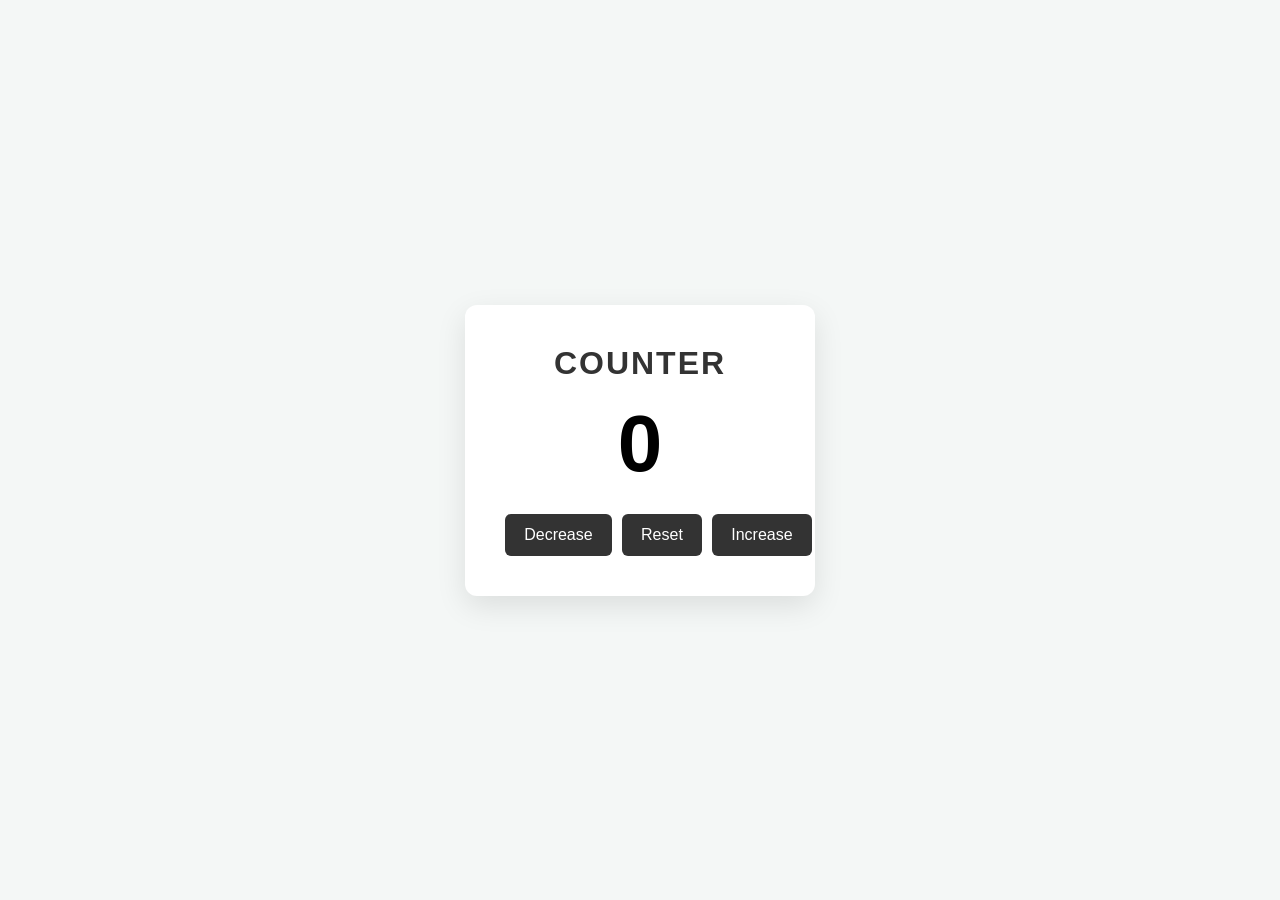
<file: project-01-Counter App/index.html>
<!DOCTYPE html>
<html lang="en">
<head>
    <meta charset="UTF-8">
    <meta name="viewport" content="width=device-width, initial-scale=1.0">
    <title>Document</title>
    <link rel="stylesheet" href="style.css">
</head>
<body>
    <!DOCTYPE html>
<html lang="en">
<head>
    <meta charset="UTF-8">
    <meta name="viewport" content="width=device-width, initial-scale=1.0">
    <title>Project 01: Counter App</title>
    <link rel="stylesheet" href="style.css">
</head>
<body>

    <div class="counter-container">
        <h1>Counter</h1>
        <span id="value">0</span>
        <div class="button-container">
            <button class="btn decrease">Decrease</button>
            <button class="btn reset">Reset</button>
            <button class="btn increase">Increase</button>
        </div>
    </div>

    <script src="script.js"></script>
</body>
</file>
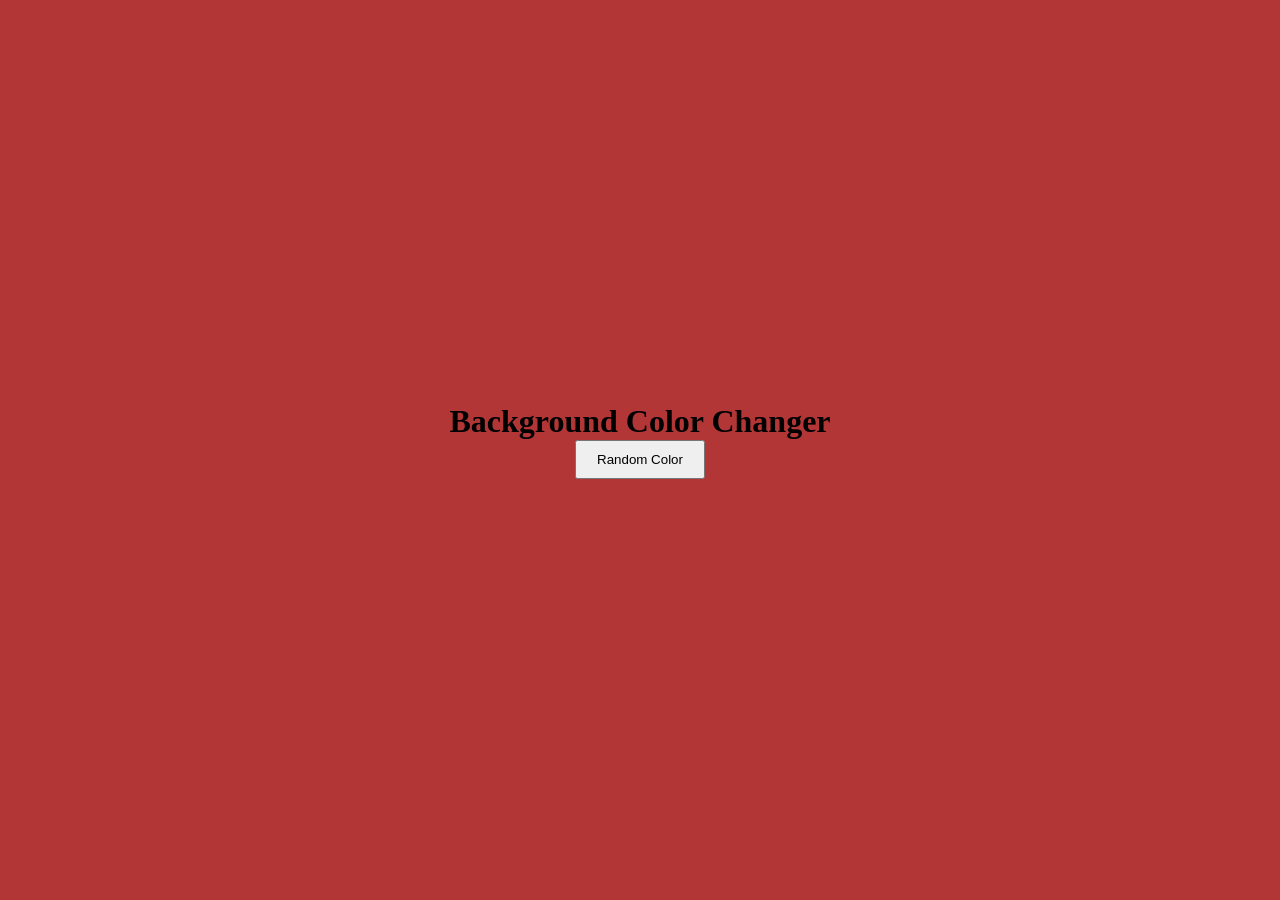
<file: project-02-Background Color Changer/index.html>
<!DOCTYPE html>
<html lang="en">
<head>
    <meta charset="UTF-8">
    <meta name="viewport" content="width=device-width, initial-scale=1.0">
    <title>Project 02: Background Color Changer</title>
    <link rel="stylesheet" href="style.css">
</head>
<body style="text-align: center;">

   
   <div class="containar">
     <h1>Background Color Changer</h1>
   <button id="random-color">Random Color</button> </br> </br>
   </div>
   
   



    <script src="script.js"></script>
</body>
</html>
</file>
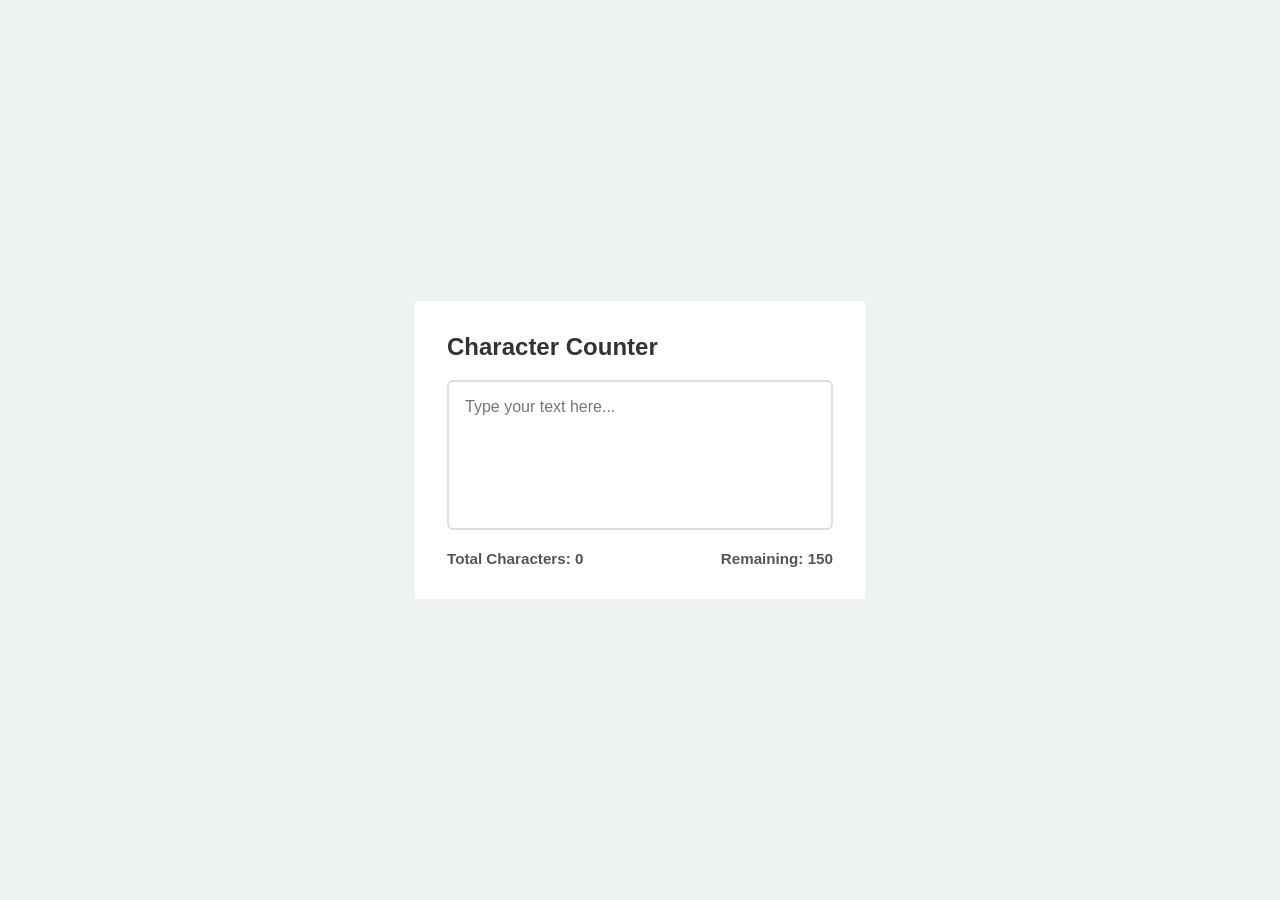
<file: project-03-Character-counter/index.html>
<!DOCTYPE html>
<html lang="en">
<head>
    <meta charset="UTF-8">
    <meta name="viewport" content="width=device-width, initial-scale=1.0">
    <title>Project 03: Character Counter</title>
    <link rel="stylesheet" href="style.css">
</head>
<body>

    <div class="counter-container">
        <h2>Character Counter</h2>
        <textarea id="textarea" placeholder="Type your text here..." maxlength="150"></textarea>
        
        <div class="counter-stats">
            <p>Total Characters: <span id="total-counter">0</span></p>
            <p>Remaining: <span id="remaining-counter">150</span></p>
        </div>
    </div>

    <script src="script.js"></script>
</body>
</html>
</file>
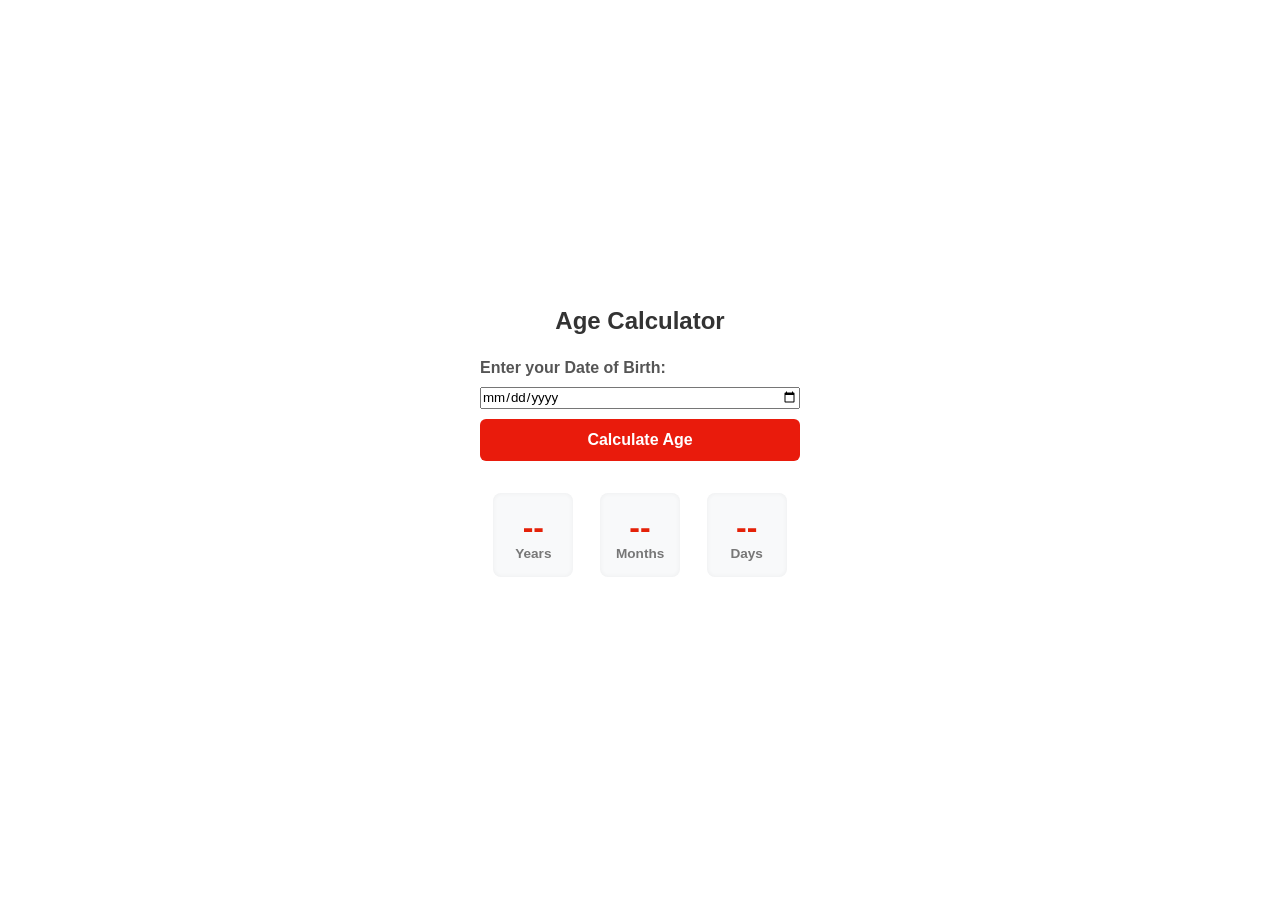
<file: project-04-Age-calculator/index.html>
<!DOCTYPE html>
<html lang="en">
<head>
    <meta charset="UTF-8">
    <meta name="viewport" content="width=device-width, initial-scale=1.0">
    <title>Project 04: Age Calculator</title>
    <link rel="stylesheet" href="style.css">
</head>
<body>

    <div class="calculator-container">
        <h2>Age Calculator</h2>
        
        <div class="input-group">
            <label for="birthdate">Enter your Date of Birth:</label>
            <input type="date" id="birthdate">
            <button id="btn-calculate">Calculate Age</button>
        </div>

        <div class="result-display">
            <div class="result-box"><span id="years">--</span><p>Years</p></div>
            <div class="result-box"><span id="months">--</span><p>Months</p></div>
            <div class="result-box"><span id="days">--</span><p>Days</p></div>
        </div>
        
        <p id="error-message" class="error"></p>
    </div>

    <script src="script.js"></script>
</body>
</html>
</file>
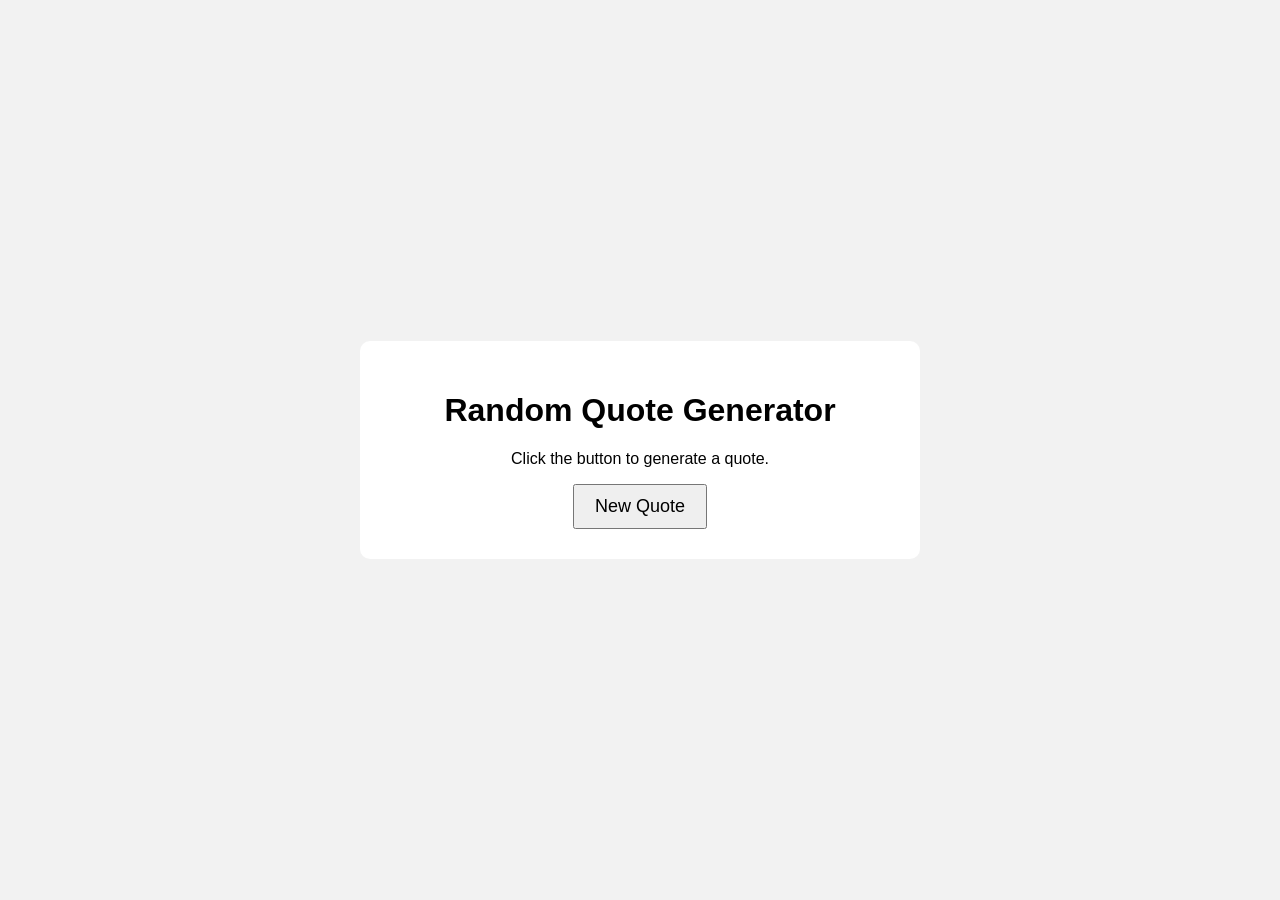
<file: project-05-Random-quote/index.html>
<!DOCTYPE html>
<html lang="en">
<head>
    <meta charset="UTF-8">
    <meta name="viewport" content="width=device-width, initial-scale=1.0">
    <title>Random Quote Generator</title>
    <link rel="stylesheet" href="style.css">
</head>
<body>

    <div class="container">
        <h1>Random Quote Generator</h1>

        <p id="quote">Click the button to generate a quote.</p>

        <button id="btn">New Quote</button>
    </div>

    <script src="script.js"></script>

</body>
</html>
</file>
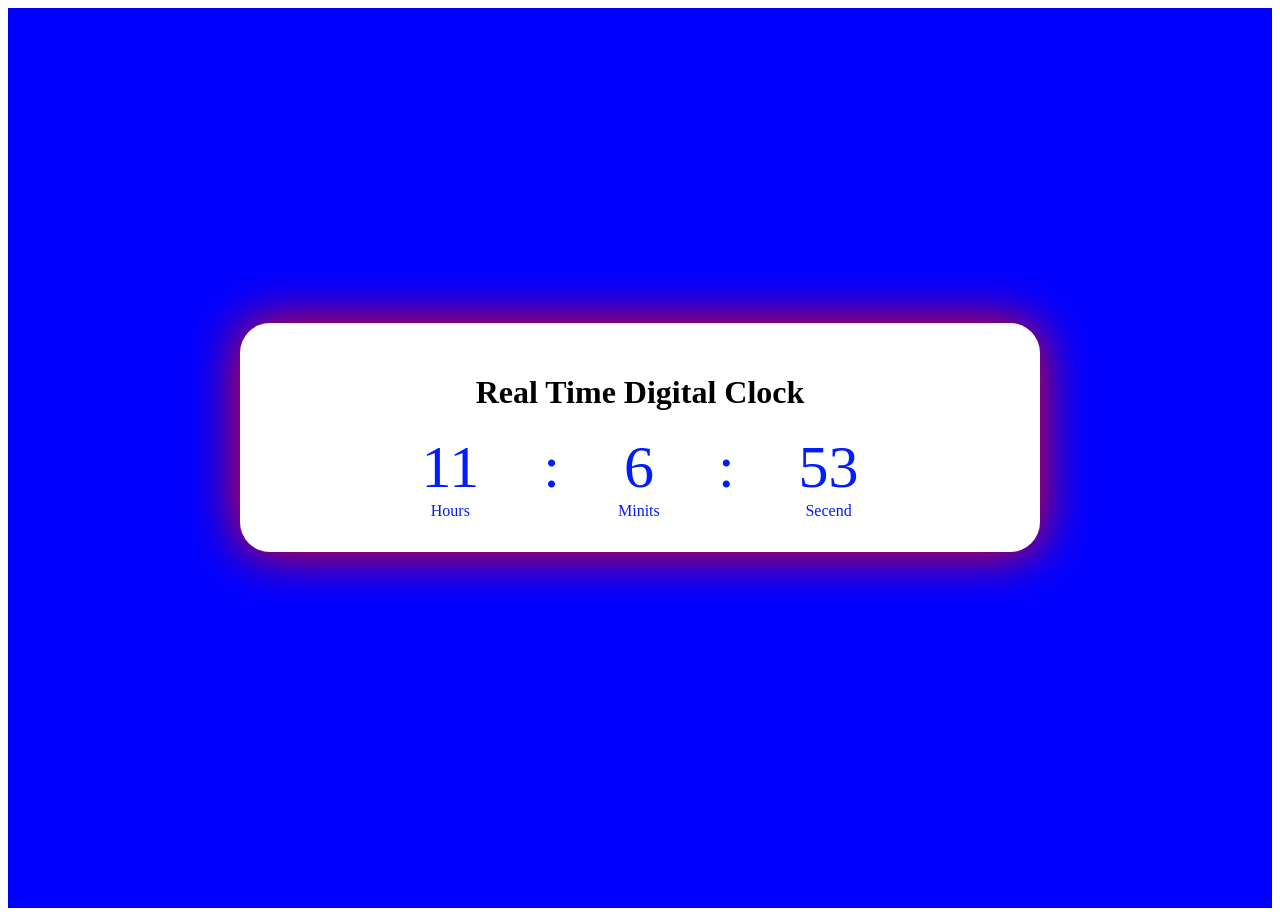
<file: project-06-Digital Clock/index.html>
<!DOCTYPE html>
<html lang="en">
<head>
    <meta charset="UTF-8">
    <meta name="viewport" content="width=device-width, initial-scale=1.0">
    <title>Document</title>
    <link rel="stylesheet" href="style.css">
</head>
<body>

    <div class="hero">
        <div class="continar">
           
            <div class="clock">
                <h1>Real Time Digital Clock</h1>
                <span id="hour">00</span>
                <span>:</span>
                <span id="minit">00</span>
                <span>:</span>
                <span id="secend">00</span>
            </div>
        </div>
    </div>


    <script src="script.js"></script>
</body>
</html>
</file>
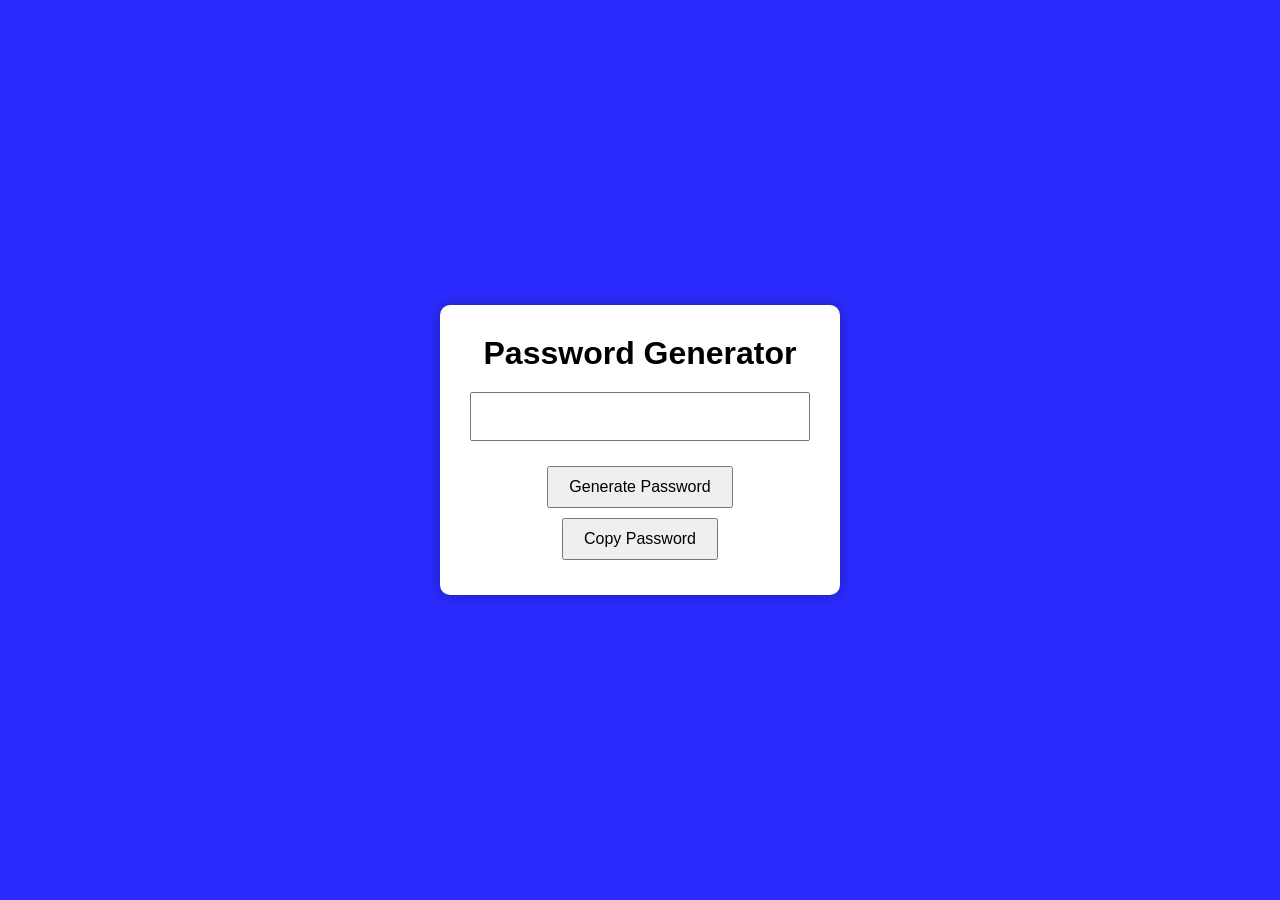
<file: project-07-Password Generator/index.html>
<!DOCTYPE html>
<html lang="en">
<head>
    <meta charset="UTF-8">
    <meta name="viewport" content="width=device-width, initial-scale=1.0">
    <title>Password Generator</title>
    <link rel="stylesheet" href="style.css">
</head>
<body>

<div class="container">
    <h1>Password Generator</h1>

    <input type="text" id="password" readonly>

    <button id="generate">Generate Password</button>
    <button id="copy">Copy Password</button>
</div>

<script src="script.js"></script>

</body>
</html>
</file>
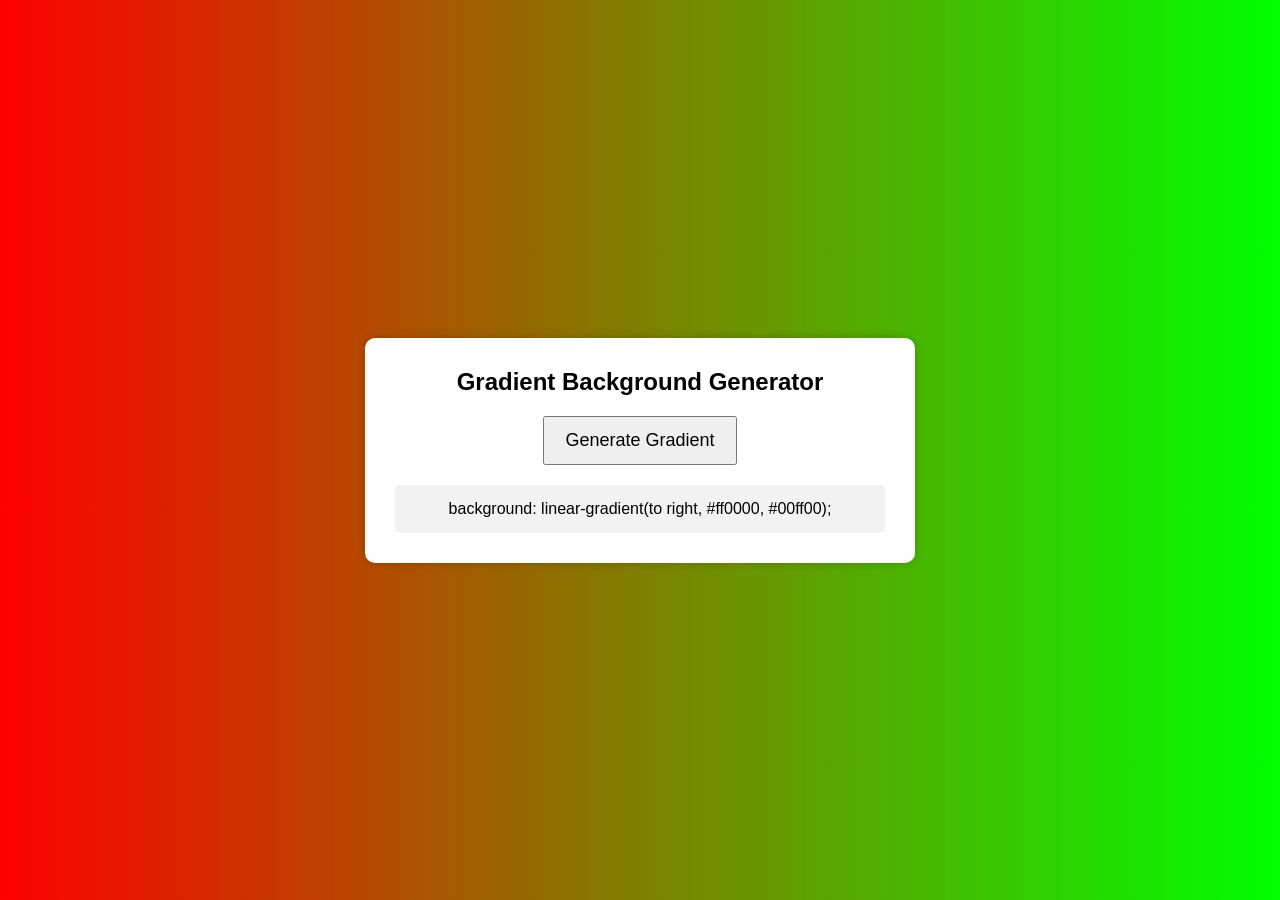
<file: project-08-Gradient Background Generator/index.html>
<!DOCTYPE html>
<html lang="en">
<head>
    <meta charset="UTF-8">
    <meta name="viewport" content="width=device-width, initial-scale=1.0">
    <title>Gradient Generator</title>
    <link rel="stylesheet" href="style.css">
</head>
<body>

<div class="container">
    <h2>Gradient Background Generator</h2>
    <button id="generateBtn">
        Generate Gradient
    </button>
    <div id="cssCode">
        background: linear-gradient(to right, #ff0000, #00ff00);
    </div>
</div>
<script src="script.js"></script>
</body>
</html>
</file>
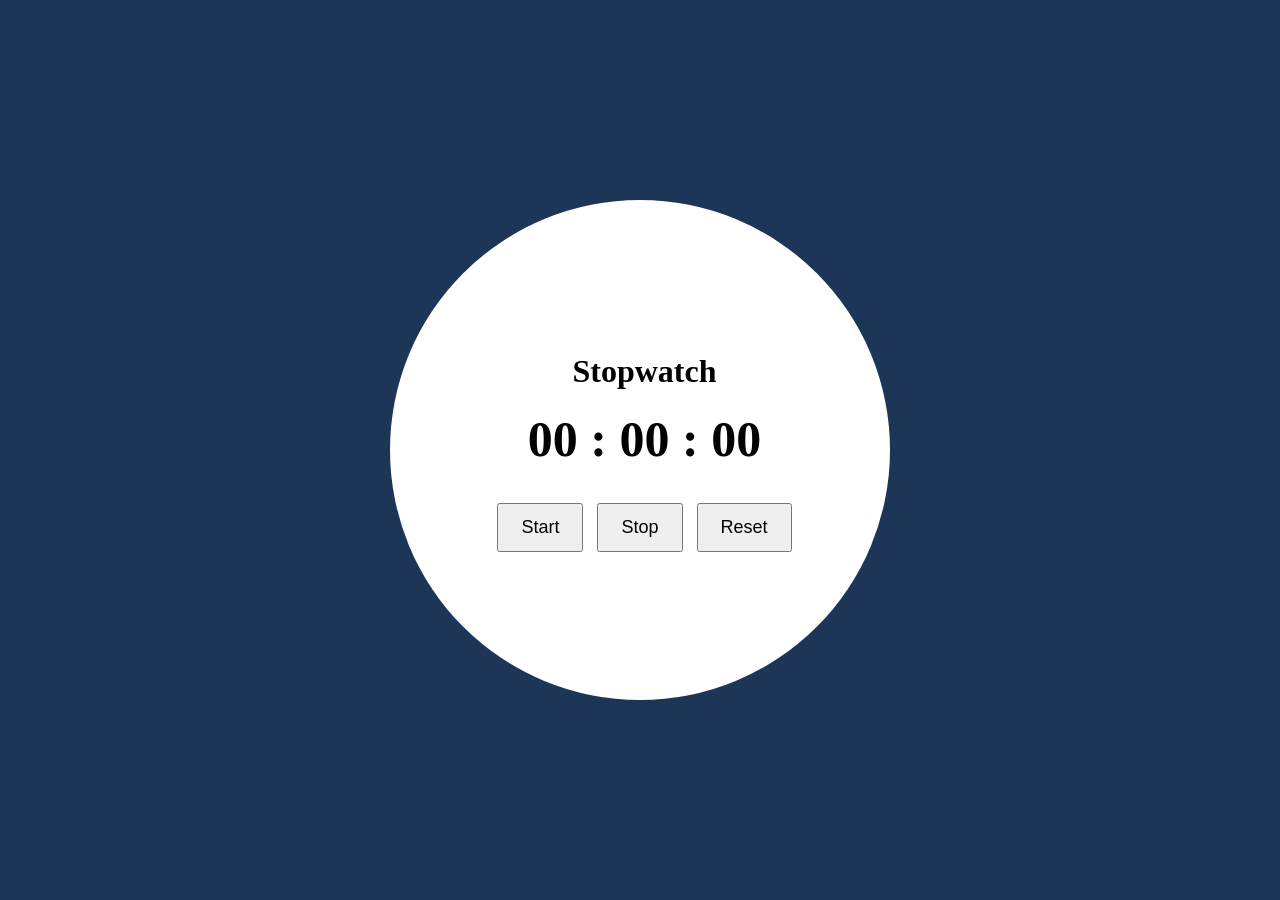
<file: project-09-Stopwatch/index.html>
<!DOCTYPE html>
<html lang="en">
<head>
<meta charset="UTF-8">
<meta name="viewport" content="width=device-width, initial-scale=1.0">
<title>Stopwatch</title>
<link rel="stylesheet" href="style.css">
</head>
<body>

<div class="container">

    <h1>Stopwatch</h1>

    <h2 id="time">00 : 00 : 00</h2>

    <div class="buttons">
        <button id="start">Start</button>
        <button id="stop">Stop</button>
        <button id="reset">Reset</button>
    </div>

</div>

<script src="script.js"></script>

</body>
</html>
</file>
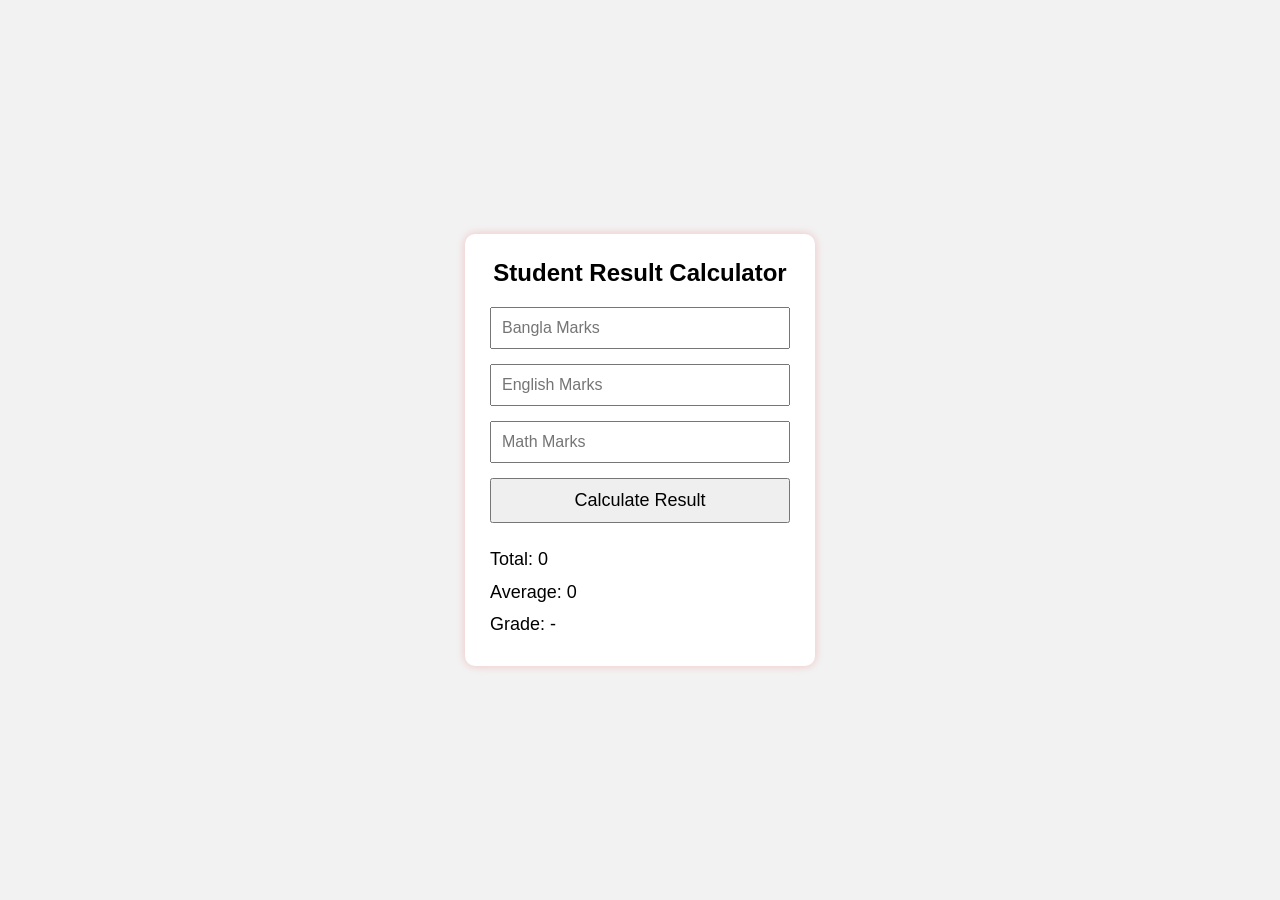
<file: project-11-Student Result Calculator/index.html>
<!DOCTYPE html>
<html lang="en">
<head>
    <meta charset="UTF-8">
    <meta name="viewport" content="width=device-width, initial-scale=1.0">
    <title>Student Result Calculator</title>
    <link rel="stylesheet" href="style.css">
</head>
<body>

<div class="container">
    <h2>Student Result Calculator</h2>
    <input type="number" id="bangla" placeholder="Bangla Marks">
    <input type="number" id="english" placeholder="English Marks">
    <input type="number" id="math" placeholder="Math Marks">
    <button id="btn">Calculate Result</button>
    <div id="result">
        Total: 0 <br>
        Average: 0 <br>
        Grade: -
    </div>
</div>

<script src="script.js"></script>

</body>
</html>
</file>
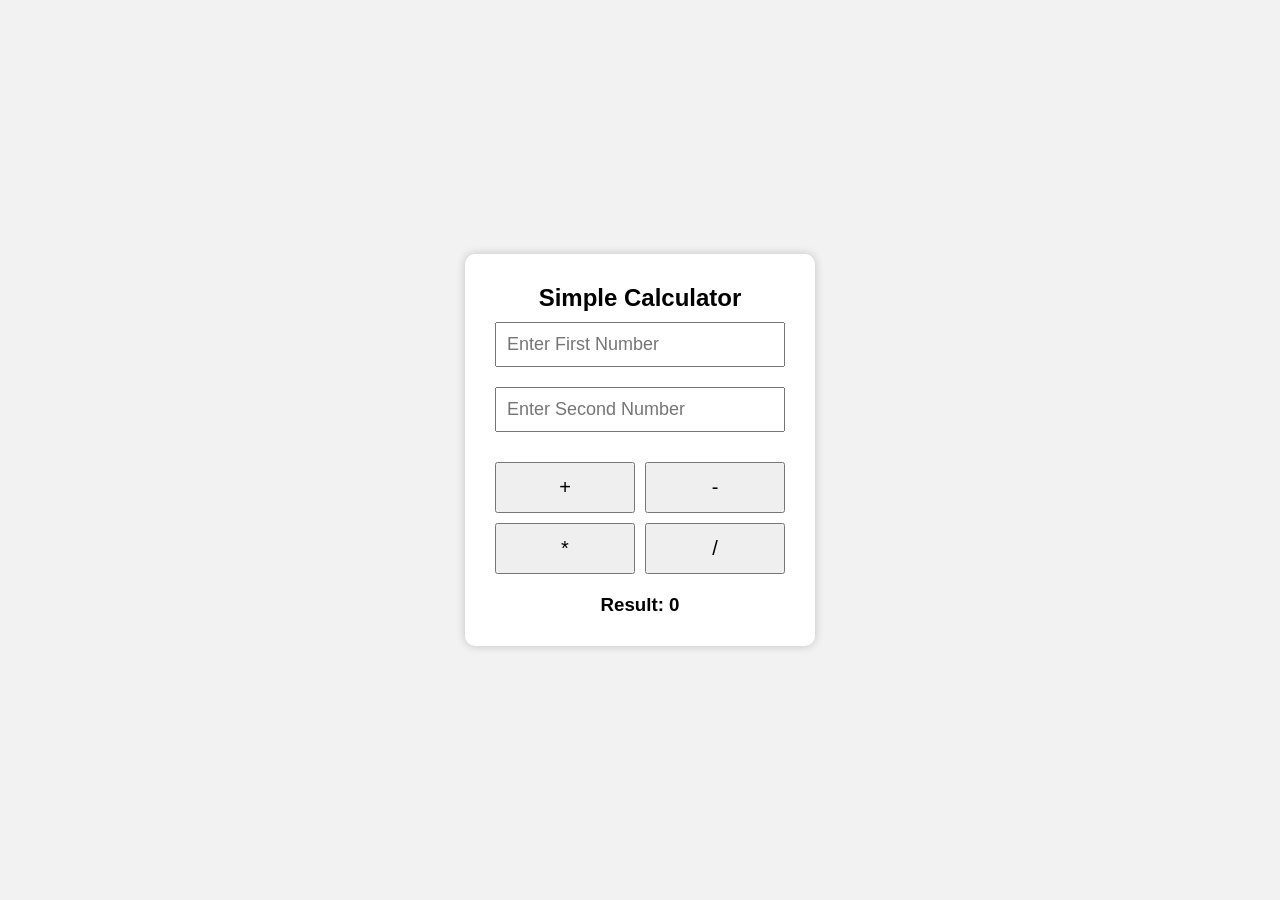
<file: project-12-Simple Calculator/index.html>
<!DOCTYPE html>
<html lang="en">
<head>
    <meta charset="UTF-8">
    <meta name="viewport" content="width=device-width, initial-scale=1.0">
    <title>Simple Calculator</title>
    <link rel="stylesheet" href="style.css">
</head>
<body>

<div class="calculator">

    <h2>Simple Calculator</h2>

    <input type="number" id="num1" placeholder="Enter First Number">

    <input type="number" id="num2" placeholder="Enter Second Number">

    <div class="buttons">
        <button id="addd">+</button>
        <button id="sub">-</button>
        <button id="mul">*</button>
        <button id="div">/</button>
    </div>

    <h3 id="result">Result: 0</h3>

</div>

<script src="script.js"></script>

</body>
</html>
</file>
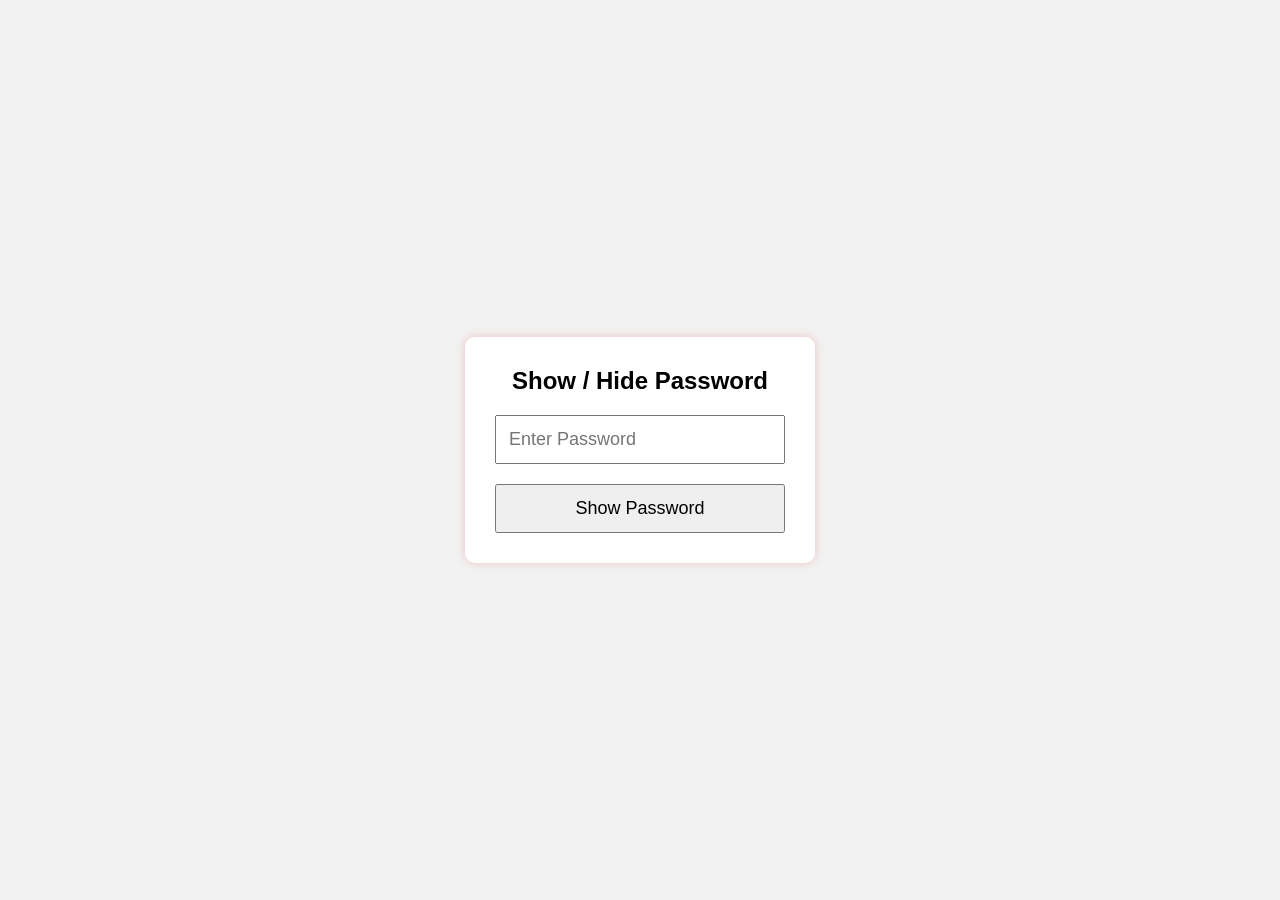
<file: project-13-Show  Hide Password/index.html>
<!DOCTYPE html>
<html lang="en">
<head>
    <meta charset="UTF-8">
    <meta name="viewport" content="width=device-width, initial-scale=1.0">
    <title>Show / Hide Password</title>
    <link rel="stylesheet" href="style.css">
</head>
<body>

<div class="container">

    <h2>Show / Hide Password</h2>

    <input type="password" id="password" placeholder="Enter Password">

    <button id="toggleBtn">
        Show Password
    </button>

</div>

<script src="script.js"></script>

</body>
</html>
</file>
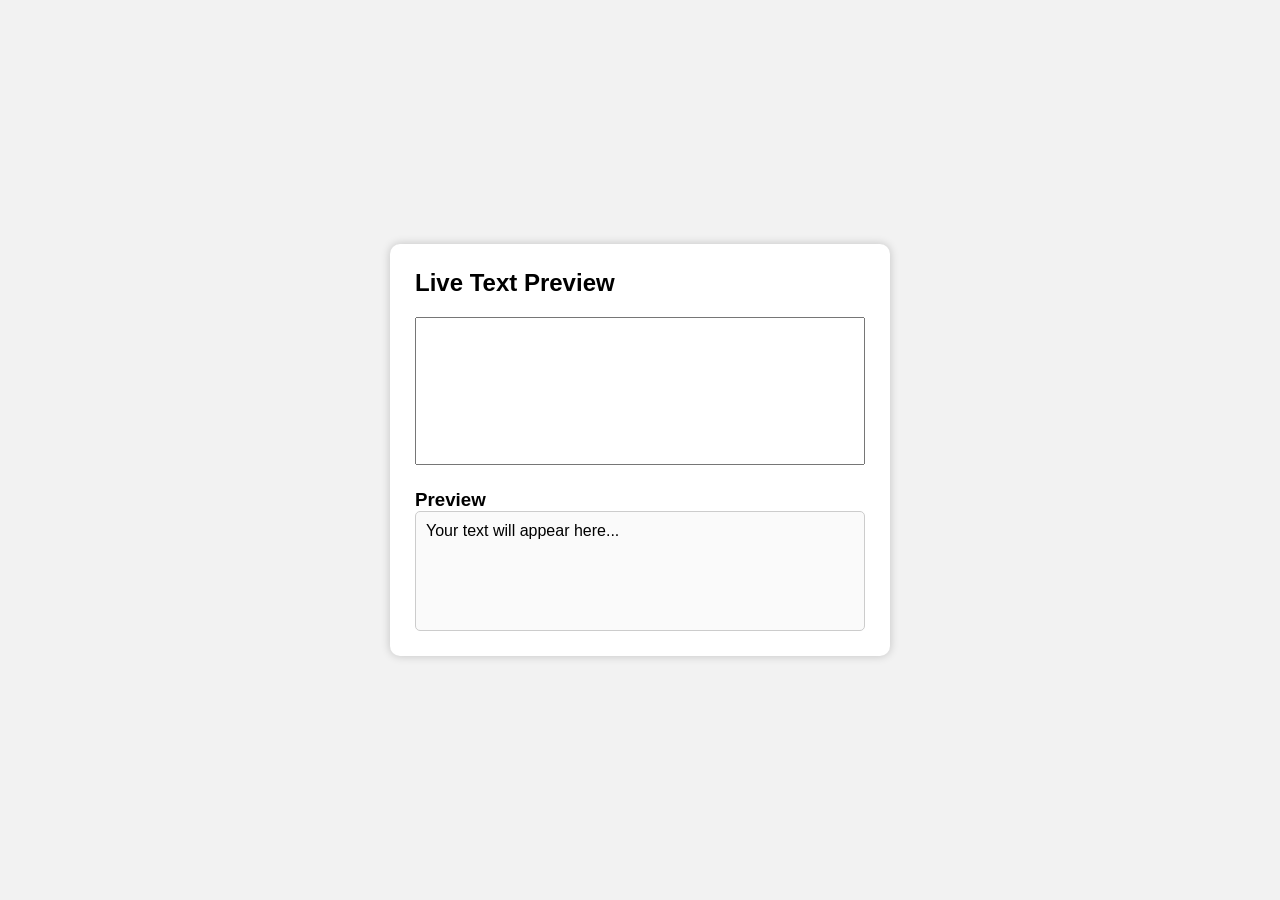
<file: project-14-Live Text Preview/index.html>
<!DOCTYPE html>
<html lang="en">
<head>
    <meta charset="UTF-8">
    <meta name="viewport" content="width=device-width, initial-scale=1.0">
    <title>Live Text Preview</title>
    <link rel="stylesheet" href="style.css">
</head>
<body>

<div class="container">

    <h2>Live Text Preview</h2>
    <textarea id="textInput" placeholder="Type something..." rows="6"> </textarea>
    <h3>Preview</h3>
    <div id="preview">
        Your text will appear here...
    </div>
</div>
<script src="script.js"></script>

</body>
</html>
</file>
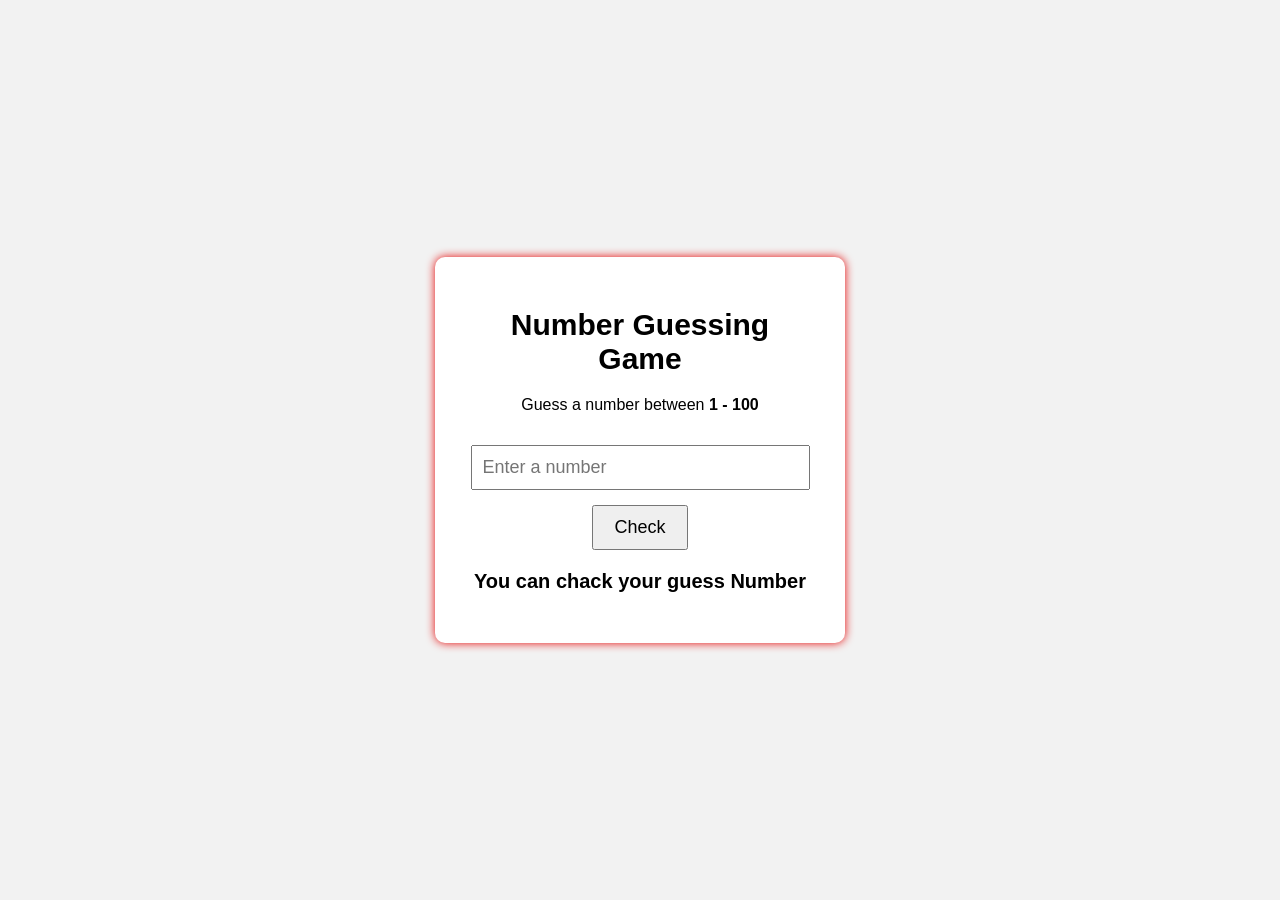
<file: project-10-Number Guessing Game/indiex.html>
<!DOCTYPE html>
<html lang="en">
<head>
    <meta charset="UTF-8">
    <meta name="viewport" content="width=device-width, initial-scale=1.0">
    <title>Number Guessing Game</title>
    <link rel="stylesheet" href="style.css">
</head>
<body>

<div class="container">
    <h1 style="font-size: 30px;">Number Guessing Game</h1>
    <p>Guess a number between <b>1 - 100</b></p>
    <input type="number" id="guess" placeholder="Enter a number">
    <button id="checkBtn">Check</button>
    <p id="message">You can chack your guess Number</p>
</div>

<script src="script.js"></script>

</body>
</html>
</file>
<file: project-01-Counter App/style.css>
/* Resetting default margins and setting a clean font */
* {
    margin: 0;
    padding: 0;
    box-sizing: border-box;
    font-family: 'Arial', sans-serif;
}

body {
    background-color: #f4f7f6;
    display: flex;
    justify-content: center;
    align-items: center;
    min-height: 100vh;
}

.counter-container {
    background: #ffffff;
    padding: 2.5rem;
    border-radius: 12px;
    box-shadow: 0 10px 30px rgba(0, 0, 0, 0.1);
    text-align: center;
    width: 350px;
}

h1 {
    color: #333;
    font-size: 2rem;
    margin-bottom: 1rem;
    text-transform: uppercase;
    letter-spacing: 2px;
}

#value {
    font-size: 5rem;
    font-weight: bold;
    display: block;
    margin-bottom: 1.5rem;
    transition: color 0.3s ease;
}

.button-container {
    display: flex;
    justify-content: space-between;
    gap: 10px;
}

.btn {
    background: none;
    background-color: #333;
    color: #fff;
    border: none;
    padding: 0.75rem 1.2rem;
    font-size: 1rem;
    border-radius: 6px;
    cursor: pointer;
    text-transform: capitalize;
    transition: all 0.2s ease;
    flex: 1;
}

.btn:hover {
    background-color: #555;
    transform: translateY(-2px);
}

/* Dynamic color classes we will use in JavaScript */
.positive { color: #27ae60; }
.negative { color: #c0392b; }
.neutral { color: #333; }
</file>
<file: project-02-Background Color Changer/style.css>
*{
    margin: 0;
    padding: 0;
}
body{
    height: 100vh;         
    display: flex;
    justify-content: center;
    align-items: center; 
    background: rgb(179, 54, 54);

}

#random-color{
    padding: 10px 20px;
}

.container{
    width: 500px;
    border: 2px solid red;
    margin: 20px auto;
    padding: 20px;

    display: flex;
    align-items: flex-start
;
}
</file>
<file: project-03-Character-counter/style.css>
* {
    margin: 0;
    padding: 0;
    box-sizing: border-box;
    font-family: 'Segoe UI', Tahoma, Geneva, Verdana, sans-serif;
}

body {
    background-color: #eef2f3;
    display: flex;
    justify-content: center;
    align-items: center;
    min-height: 100vh;
}

.counter-container {
    background: #ffffff;
    padding: 2rem;
    width: 450px;
}

h2 {
    color: #333;
    margin-bottom: 1.2rem;
    font-size: 1.5rem;
}

textarea {
    width: 100%;
    height: 150px;
    padding: 1rem;
    border: 2px solid #ddd;
    border-radius: 6px;
    font-size: 1rem;
    resize: none; /* Prevents the user from resizing the box manually */
    outline: none;
    transition: border-color 0.3s ease;
}



.counter-stats {
    display: flex;
    justify-content: space-between;
    margin-top: 1rem;
    font-size: 0.95rem;
    color: #555;
    font-weight: 600;
}
</file>
<file: project-04-Age-calculator/style.css>
* {
    margin: 0;
    padding: 0;
    box-sizing: border-box;
    font-family: 'Segoe UI', Tahoma, Geneva, Verdana, sans-serif;
}

body {
    display: flex;
    justify-content: center;
    align-items: center;
    min-height: 100vh;
}

.calculator-container {
    background: #ffffff;
    padding: 2.5rem;
    border-radius: 15px;
    width: 400px;
    max-width: 90%;
    text-align: center;
}

h2 {
    color: #333;
    margin-bottom: 1.5rem;
}

.input-group {
    display: flex;
    flex-direction: column;
    gap: 10px;
    margin-bottom: 2rem;
}

label {
    font-weight: 600;
    color: #555;
    text-align: left;
}


button {
    background-color: #e91b0c;
    color: white;
    border: none;
    padding: 0.75rem;
    font-size: 1rem;
    font-weight: 600;
    border-radius: 6px;
    cursor: pointer;
    transition: background 0.2s ease;
}

button:hover {
    background-color: #cfb419;
}

.result-display {
    display: flex;
    justify-content: space-around;
    margin-top: 1.5rem;
}

.result-box {
    background: #f8f9fa;
    padding: 1rem;
    border-radius: 8px;
    width: 80px;
    box-shadow: inset 0 0 5px rgba(0,0,0,0.05);
}

.result-box span {
    font-size: 2rem;
    font-weight: bold;
    color: #e42108;
    display: block;
}

.result-box p {
    font-size: 0.85rem;
    color: #777;
    font-weight: 600;
}

.error {
    color: #e74c3c;
    margin-top: 1rem;
    font-size: 0.9rem;
    font-weight: 500;
}
</file>
<file: project-05-Random-quote/style.css>
body{
    margin:0;
    padding:0;
    display:flex;
    justify-content:center;
    align-items:center;
    height:100vh;
    background:#f2f2f2;
    font-family:Arial;
}

.container{
    width:500px;
    background:white;
    padding:30px;
    border-radius:10px;
    text-align:center;
}

button{
    padding:10px 20px;
    font-size:18px;
    cursor:pointer;
}
</file>
<file: project-06-Digital Clock/style.css>
.hero{
    width: 100%;
    height: 100vh;
    background: blue;
    display: flex;
    align-items: center;
    justify-content: center;
}
.continar{
    text-align: center;
    width: 800px;
    height: 30%;
    border: 2, solid, lch(85.56% 85.87 102.94);
}
.clock{
    color: black;
    background: #fff;
    padding: 30px 30px 50px 30px;
    border-radius: 30px;
    box-shadow: 0px 0px 50px red;
    position: relative;
}
span{
    margin: 30px;
    font-size: 60px;
    color: #021bff;
}
.clock span {
    font-size: 60px;
    position: relative;
}
.clock span::after{
    
    font-size: 16px;
    position: absolute;
    bottom: -20px;
    left: 50%;
    transform: translate(-50%);
    
}
#hour::after{
    content: "Hours";
}
#minit::after{
    content: "Minits";
}
#secend::after{
    content: "Secend";
}
</file>
<file: project-07-Password Generator/style.css>
*{
    margin:0;
    padding:0;
    box-sizing:border-box;
}

body{
    font-family:Arial, sans-serif;
    background:#2b2bff;
    display:flex;
    justify-content:center;
    align-items:center;
    height:100vh;
}

.container{
    width:400px;
    background:#fff;
    padding:30px;
    border-radius:10px;
    text-align:center;
    box-shadow:0 0 15px rgba(0,0,0,.3);
}

h1{
    margin-bottom:20px;
}

input{
    width:100%;
    padding:12px;
    font-size:18px;
    margin-bottom:20px;
}

button{
    padding:10px 20px;
    font-size:16px;
    cursor:pointer;
    margin:5px;
}
</file>
<file: project-08-Gradient Background Generator/style.css>
*{
    margin:0;
    padding:0;
    box-sizing:border-box;
    font-family:Arial, sans-serif;
}

body{
    display:flex;
    justify-content:center;
    align-items:center;
    height:100vh;
    background:linear-gradient(to right,#ff0000,#00ff00);
    transition:.5s;
}

.container{
    background:white;
    padding:30px;
    border-radius:10px;
    text-align:center;
    width:550px;
    box-shadow:0 0 10px rgba(0,0,0,.2);
}

button{
    padding:12px 20px;
    margin:20px 0;
    cursor:pointer;
    font-size:18px;
}

#cssCode{
    background:#f2f2f2;
    padding:15px;
    border-radius:5px;
    word-break:break-all;

}
</file>
<file: project-09-Stopwatch/style.css>
*{
    margin:0;
    padding:0;
    box-sizing:border-box;
}

body{

    height:100vh;
    display:flex;
    justify-content:center;
    align-items:center;
    background:#1d3557;
}

.container{
    width:500px;
    height: 500px;
    background:white;
    padding:153px 10px 10px 19px;
    text-align:center;
    border-radius: 50%;
 
}

h1{
    margin-bottom:20px;
}

h2{
    font-size:50px;
    margin-bottom:30px;
}

button{
    padding:12px 22px;
    margin:5px;
    font-size:18px;
}
</file>
<file: project-11-Student Result Calculator/style.css>
*{
    margin:0;
    padding:0;
    box-sizing:border-box;
    font-family:Arial, sans-serif;
}

body{
    display:flex;
    justify-content:center;
    align-items:center;
    height:100vh;
    background:#f2f2f2;
}

.container{
    width:350px;
    background:white;
    padding:25px;
    border-radius:10px;
    box-shadow:0 0 10px rgba(240, 4, 4, 0.2);
}

h2{
    text-align:center;
    margin-bottom:20px;
}

input{
    width:100%;
    padding:10px;
    margin-bottom:15px;
    font-size:16px;
}

button{
    width:100%;
    padding:10px;
    font-size:18px;
    cursor:pointer;
}

#result{
    margin-top:20px;
    font-size:18px;
    line-height:1.8;
}
</file>
<file: project-12-Simple Calculator/style.css>
*{
    margin:0;
    padding:0;
    box-sizing:border-box;
    font-family:Arial, sans-serif;
}

body{
    background:#f2f2f2;
    display:flex;
    justify-content:center;
    align-items:center;
    height:100vh;
}

.calculator{
    background:white;
    padding:30px;
    border-radius:10px;
    width:350px;
    text-align:center;
    box-shadow:0 0 10px rgba(0,0,0,.2);
}

input{
    width:100%;
    padding:10px;
    margin:10px 0;
    font-size:18px;
}

.buttons{
    display:grid;
    grid-template-columns:repeat(2,1fr);
    gap:10px;
    margin:20px 0;
}

button{
    padding:12px;
    font-size:20px;
    cursor:pointer;
}

#result{
    margin-top:20px;
}
</file>
<file: project-13-Show  Hide Password/style.css>
*{
    margin:0;
    padding:0;
    box-sizing:border-box;
    font-family:Arial, sans-serif;
}

body{
    display:flex;
    justify-content:center;
    align-items:center;
    height:100vh;
    background:#f2f2f2;
}

.container{
    background:white;
    padding:30px;
    border-radius:10px;
    width:350px;
    text-align:center;
    box-shadow:0 0 10px rgba(207, 22, 22, 0.2);
}

input{
    width:100%;
    padding:12px;
    margin:20px 0;
    font-size:18px;
}

button{
    width:100%;
    padding:12px;
    font-size:18px;
    cursor:pointer;
}
</file>
<file: project-14-Live Text Preview/style.css>
*{
    margin:0;
    padding:0;
    box-sizing:border-box;
    font-family:Arial, sans-serif;
}

body{
    background:#f2f2f2;
    display:flex;
    justify-content:center;
    align-items:center;
    height:100vh;
}

.container{
    width:500px;
    background:white;
    padding:25px;
    border-radius:10px;
    box-shadow:0 0 10px rgba(0,0,0,.2);
}

textarea{
    width:100%;
    padding:10px;
    font-size:18px;
    resize:none;
    margin:20px 0;
}

#preview{
    border:1px solid #ccc;
    min-height:120px;
    padding:10px;
    border-radius:5px;
    background:#fafafa;
}
</file>
<file: project-10-Number Guessing Game/style.css>
body{
    margin:0;
    padding:0;
    font-family:Arial;
    background:#f2f2f2;
    display:flex;
    justify-content:center;
    align-items:center;
    height:100vh;
}

.container{
    background:white;
    padding:30px;
    border-radius:10px;
    width:350px;
    text-align:center;
    box-shadow:0 0 10px rgb(231, 6, 6);
}

input{
    width:90%;
    padding:10px;
    margin:15px 0;
    font-size:18px;
}

button{
    padding:10px 20px;
    font-size:18px;
    cursor:pointer;
}

#message{
    margin-top:20px;
    font-size:20px;
    font-weight:bold;
}
</file>
